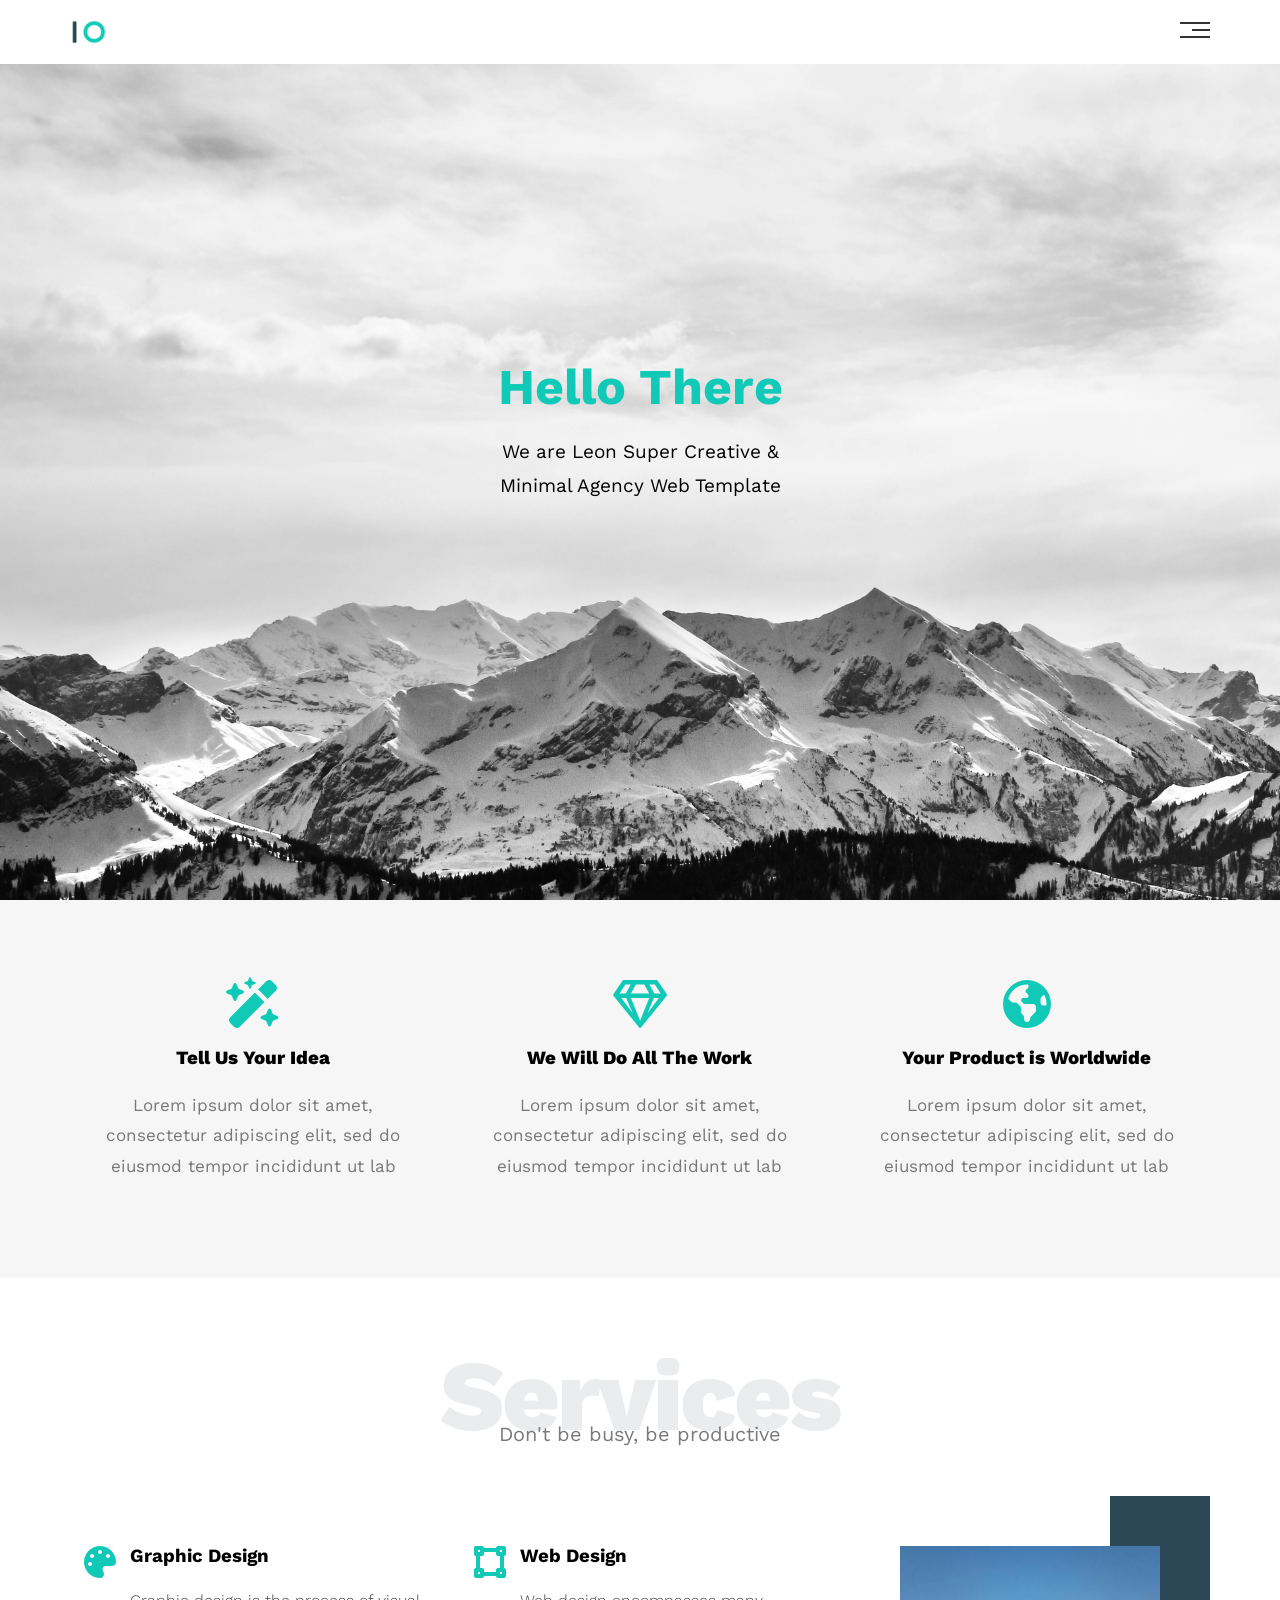
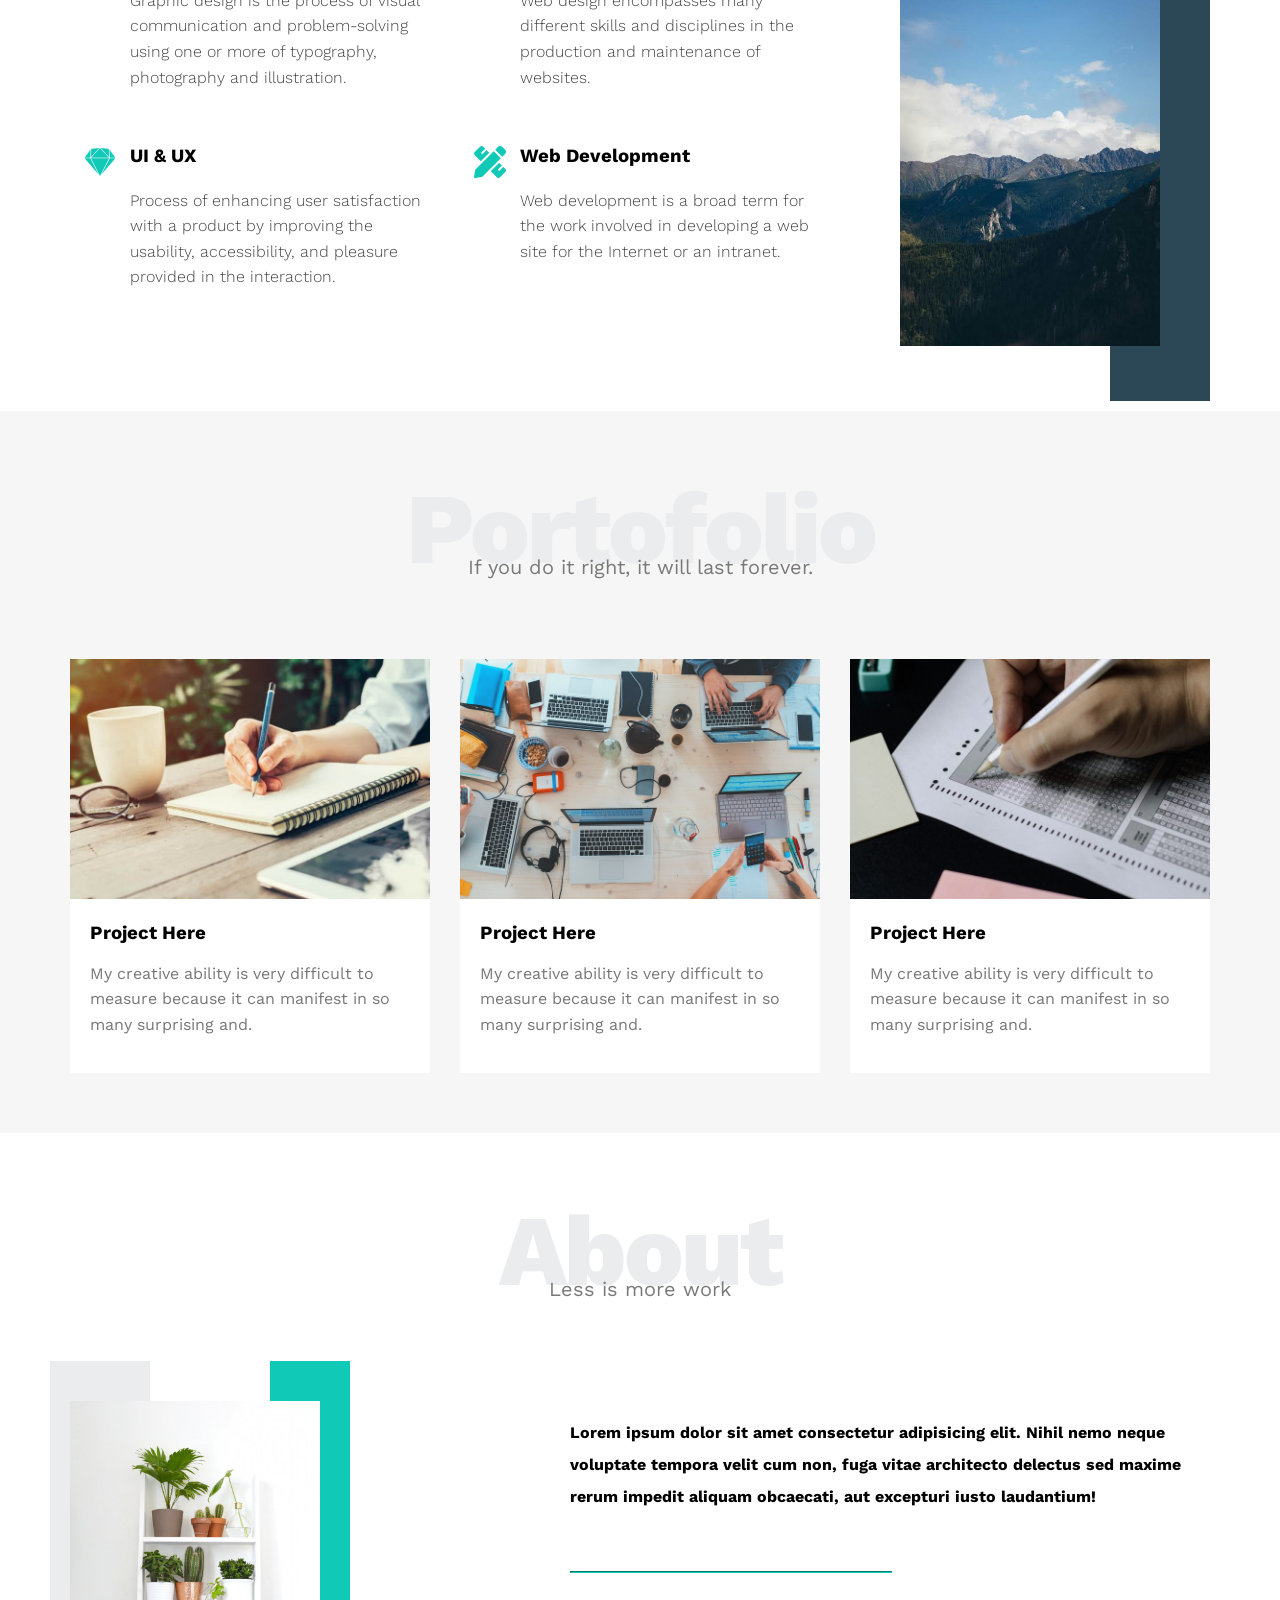
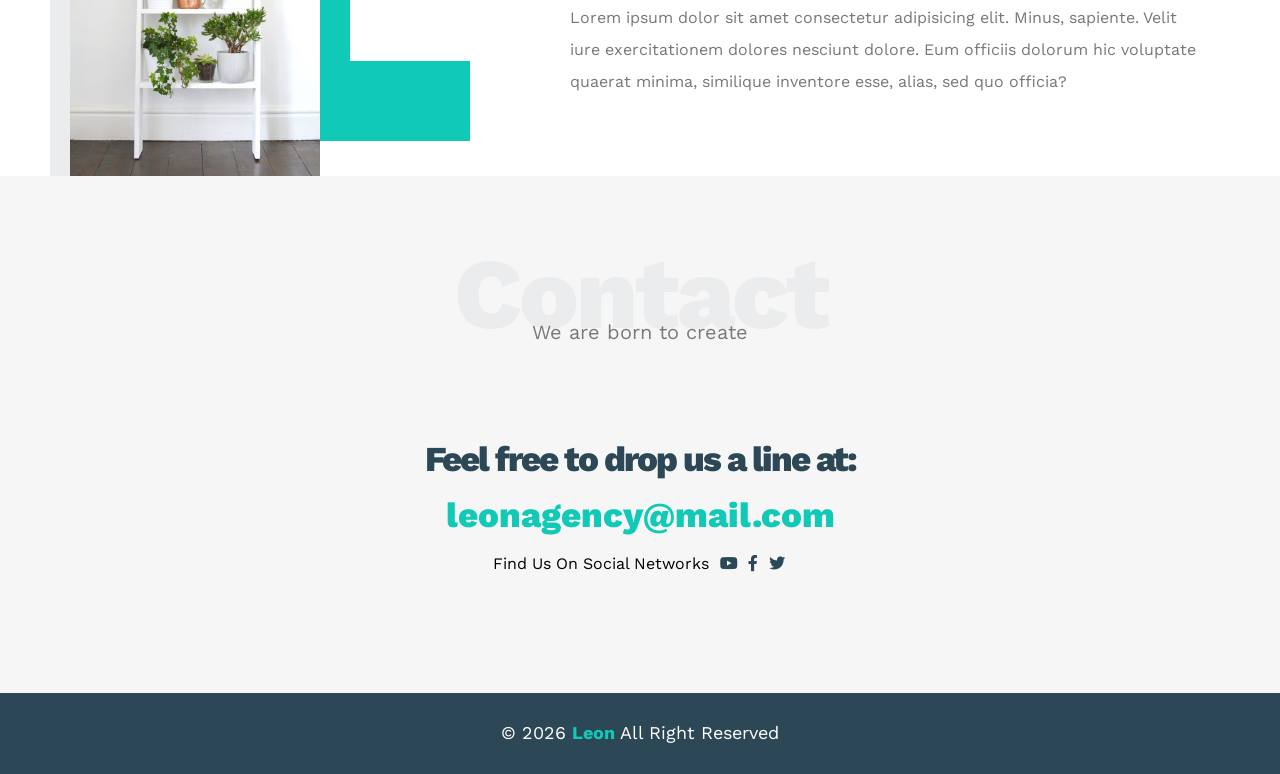
<file: index.html>
<!DOCTYPE html>
<html lang="en">
<head>
  <meta charset="UTF-8">
  <meta name="viewport" content="width=device-width, initial-scale=1.0">
  <meta http-equiv="X-UA-Compatible" content="ie=edge">
  <title>Leon Template One</title>
  <link rel="stylesheet" 
  href="css/normalize.css">
  <link rel="stylesheet" 
  href="css/master.css">
  <link rel="preconnect" href="https://fonts.googleapis.com">
<link rel="preconnect" href="https://fonts.gstatic.com" crossorigin>
<link href="https://fonts.googleapis.com/css2?family=Work+Sans:ital,wght@0,100..900;1,100..900&display=swap" rel="stylesheet">
<link rel="stylesheet" 
href="css/all.min.css">
<link rel="stylesheet" href="https://cdnjs.cloudflare.com/ajax/libs/font-awesome/5.15.4/css/all.min.css">

</head>
<body>
  <div class="header">
    <div class="container">
      <img class="logo"src="images2/logo.png" alt="">
      <div class="links">
        <span class="icon">
          <span></span>
          <span></span>
          <span></span>
        </span>
        <ul>
        <li>
        <a href="#services">Services</a>
        </li>
          <li>
      <a href="#portofolio">Portofolio</a>
          </li>
        <li><a href="#about">About</a>
        </li>
          </li>
        <li><a href="#contact">Contact</a>
        </li>
        </ul>
      </div>
    </div>
    </div>
    <div class="landing">
      <div class="intro-text">
        <h1>Hello There</h1> 
        <p>We are Leon Super Creative & Minimal Agency Web Template</p>
      </div>
    </div>
    <div class="features">
      <div class="container">
        <div class="feat">
        <i class="fa-solid fa-wand-magic-sparkles fa-3x"></i>
        <h3>Tell Us Your Idea</h3>
        <p>Lorem ipsum dolor sit amet, consectetur adipiscing elit, sed do eiusmod tempor incididunt ut lab</p>
        </div>
        <div class="feat">
       <i class="gem-icon far fa-gem fa-3x"></i>
        <h3>We Will Do All The Work</h3>
        <p>Lorem ipsum dolor sit amet, consectetur adipiscing elit, sed do eiusmod tempor incididunt ut lab</p>
        </div>
        <div class="feat">
        <i class="fa-solid fa-earth-americas fa-3x"></i>
        <h3>Your Product is Worldwide</h3>
        <p>Lorem ipsum dolor sit amet, consectetur adipiscing elit, sed do eiusmod tempor incididunt ut lab</p>
        </div>
      </div>
    </div>
    <div class="services" id="services">
      <div class="container">
        <h2 class="special-heading">Services</h2>
      <p>Don't be busy, be productive</p>
      <div class="services-content">
      <div class="col">
        <div class="srv">
      <i class="fa-solid fa-palette fa-2x"></i>
         <div class="text">
           <h3>Graphic Design</h3>
           <p>Graphic design is the process of visual communication and problem-solving using one or more of typography, photography and illustration.</p>
         </div>
        </div>
        <div class="srv">
 <i class="fab fa-sketch fa-2x"></i>
         <div class="text">
           <h3>UI & UX</h3>
           <p>Process of enhancing user satisfaction with a product by improving the usability, accessibility, and pleasure provided in the interaction.</p>
         </div>
        </div>
      </div>
      <div class="col">
        <div class="srv">
      <i class="fas fa-vector-square fa-2x"></i>
         <div class="text">
           <h3>Web Design</h3>
           <p>Web design encompasses many different skills and disciplines in the production and maintenance of websites.</p>
         </div>
        </div>
        <div class="srv">
     <i class="fas fa-pencil-ruler fa-2x"></i>
         <div class="text">
           <h3>Web Development</h3>
           <p>Web development is a broad term for the work involved in developing a web site for the Internet or an intranet.</p>
         </div>
        </div>
      </div>
      <div class="col">
        <div class="image">
        <img src="images2/images (7).jpeg" alt="">
      </div>
      </div>
      </div>
      </div>
    </div>
    <div class="portofolio" id="portofolio">
      <div class="container">
        <h2 class="special-heading">Portofolio</h2>
      <p>If you do it right, it will last forever.</p>
      <div class="portofolio-content">
        <div class="card">
          <img src="images2/portfolio-1.jpg" alt="">
                 <div class="info">
          <h3>Project Here</h3>
          <p>My creative ability is very difficult to measure because it can manifest in so many surprising and.</p>
        </div>
 
        </div>
        <div class="card">
          <img src="images2/portfolio-2.jpg" alt="">
           <div class="info">
          <h3>Project Here</h3>
          <p>My creative ability is very difficult to measure because it can manifest in so many surprising and.</p>
        </div>
       
        </div>
        <div class="card">
          <img src="images2/portfolio-3.jpg" alt="">
           <div class="info">
          <h3>Project Here</h3>
          <p>My creative ability is very difficult to measure because it can manifest in so many surprising and.</p>
        </div>
       
        </div>
      </div>
      </div>
    </div>
    <div class="about" id="about">
      <div class="container">
        <h2 class="special-heading">About</h2>
      <p>Less is more work</p>
      <div class="about-content">
        <div class="image">
          <img src="images2/about.jpg" alt="">
        </div>
        <div class="text">
          <p>Lorem ipsum dolor sit amet consectetur adipisicing elit. Nihil nemo neque voluptate tempora velit cum non, fuga vitae architecto delectus sed maxime rerum impedit aliquam obcaecati, aut excepturi iusto laudantium!</p>
          <hr>
          <p>Lorem ipsum dolor sit amet consectetur adipisicing elit. Minus, sapiente. Velit iure exercitationem dolores nesciunt dolore. Eum officiis dolorum hic voluptate quaerat minima, similique inventore esse, alias, sed quo officia?</p>
        </div>
      </div>
      </div>
    </div>
    <div class="contact" id="contact">
      <div class="container">
      <h2 class="special-heading">Contact</h2>
      <p>We are born to create</p>
      <div class="info">
        <p class="label">Feel free to drop us a line at:</p>
 <a href="mailto:leonagency@gmail.com?subject=Contact" class="link">leonagency@mail.com</a>
      <div class="social">
        Find Us On Social Networks
<i class="fab fa-youtube"></i>
<i class="fab fa-facebook-f"></i>
<i class="fab fa-twitter"></i>
      </div>
      </div>
      </div>
    </div>
    <div class="footer">
      &copy; 2026 <span>Leon</span> All Right Reserved
    </div>
</body>
</html>
</file>
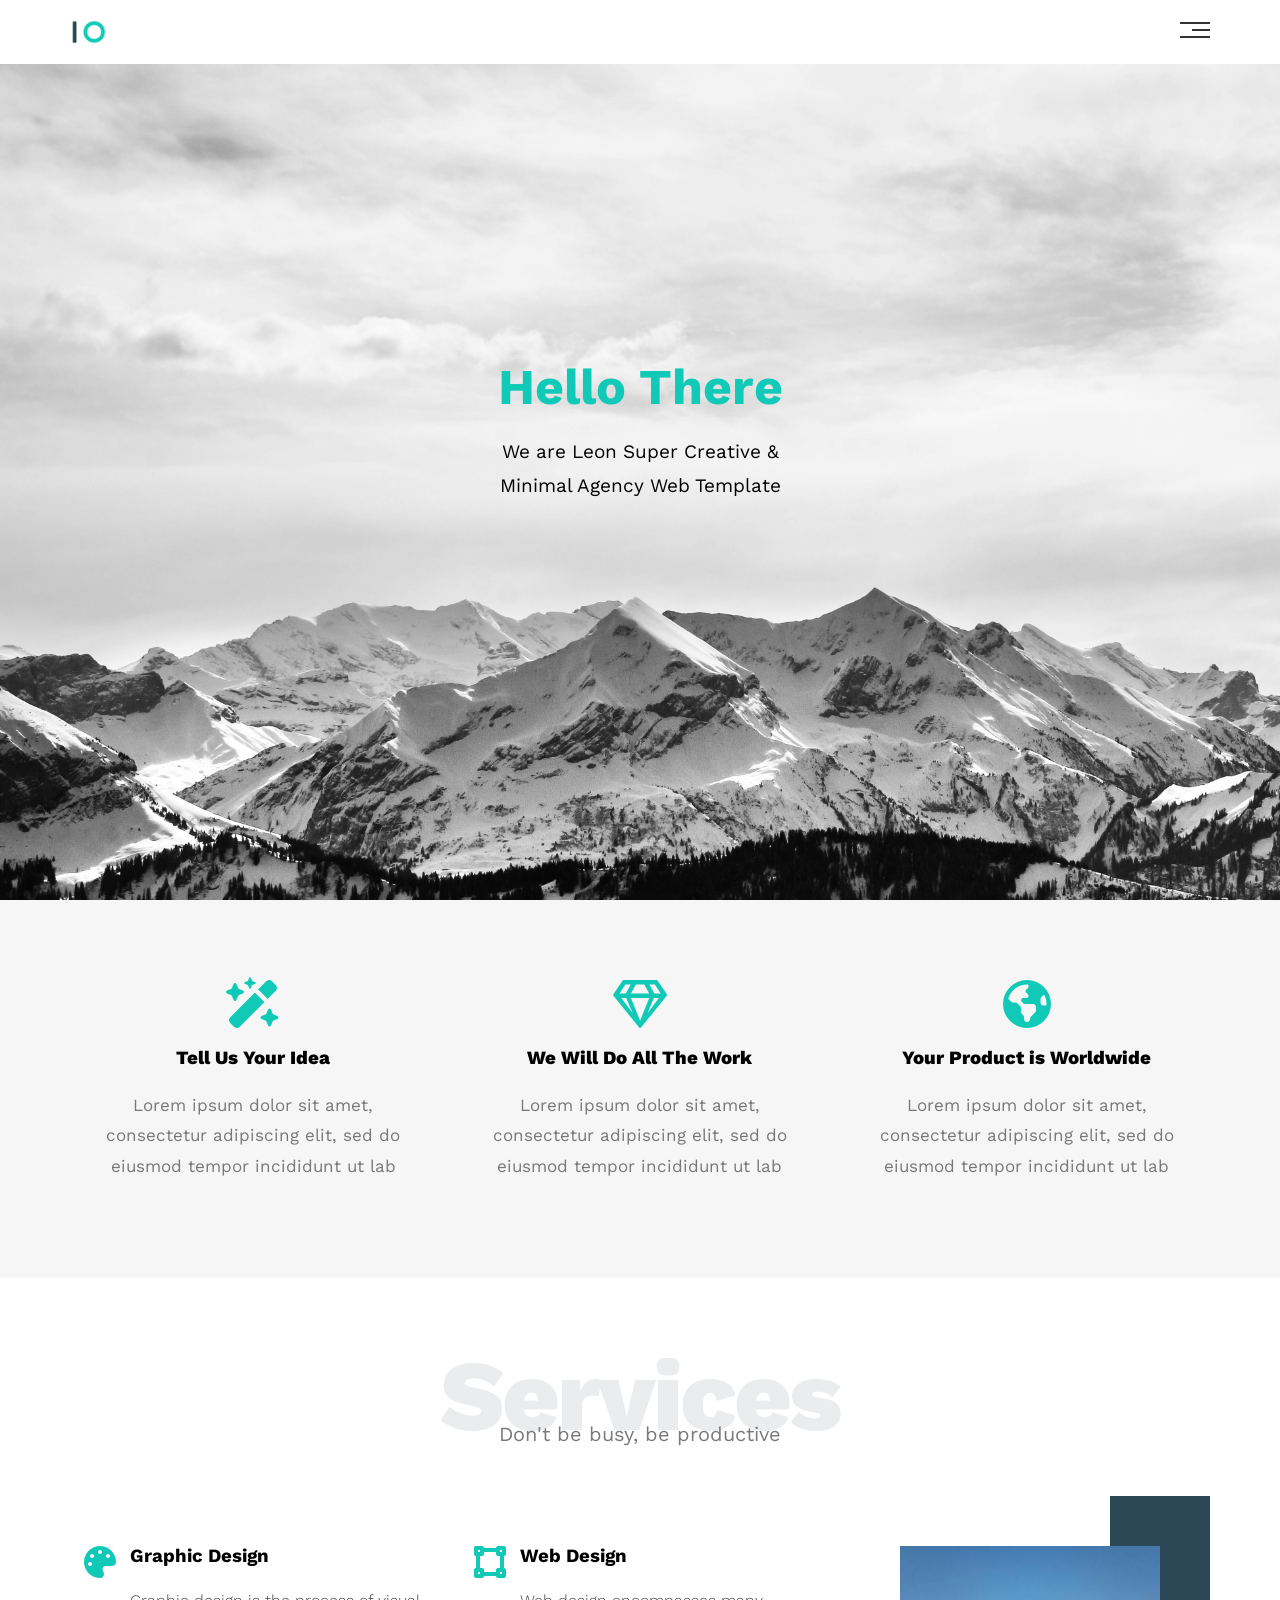
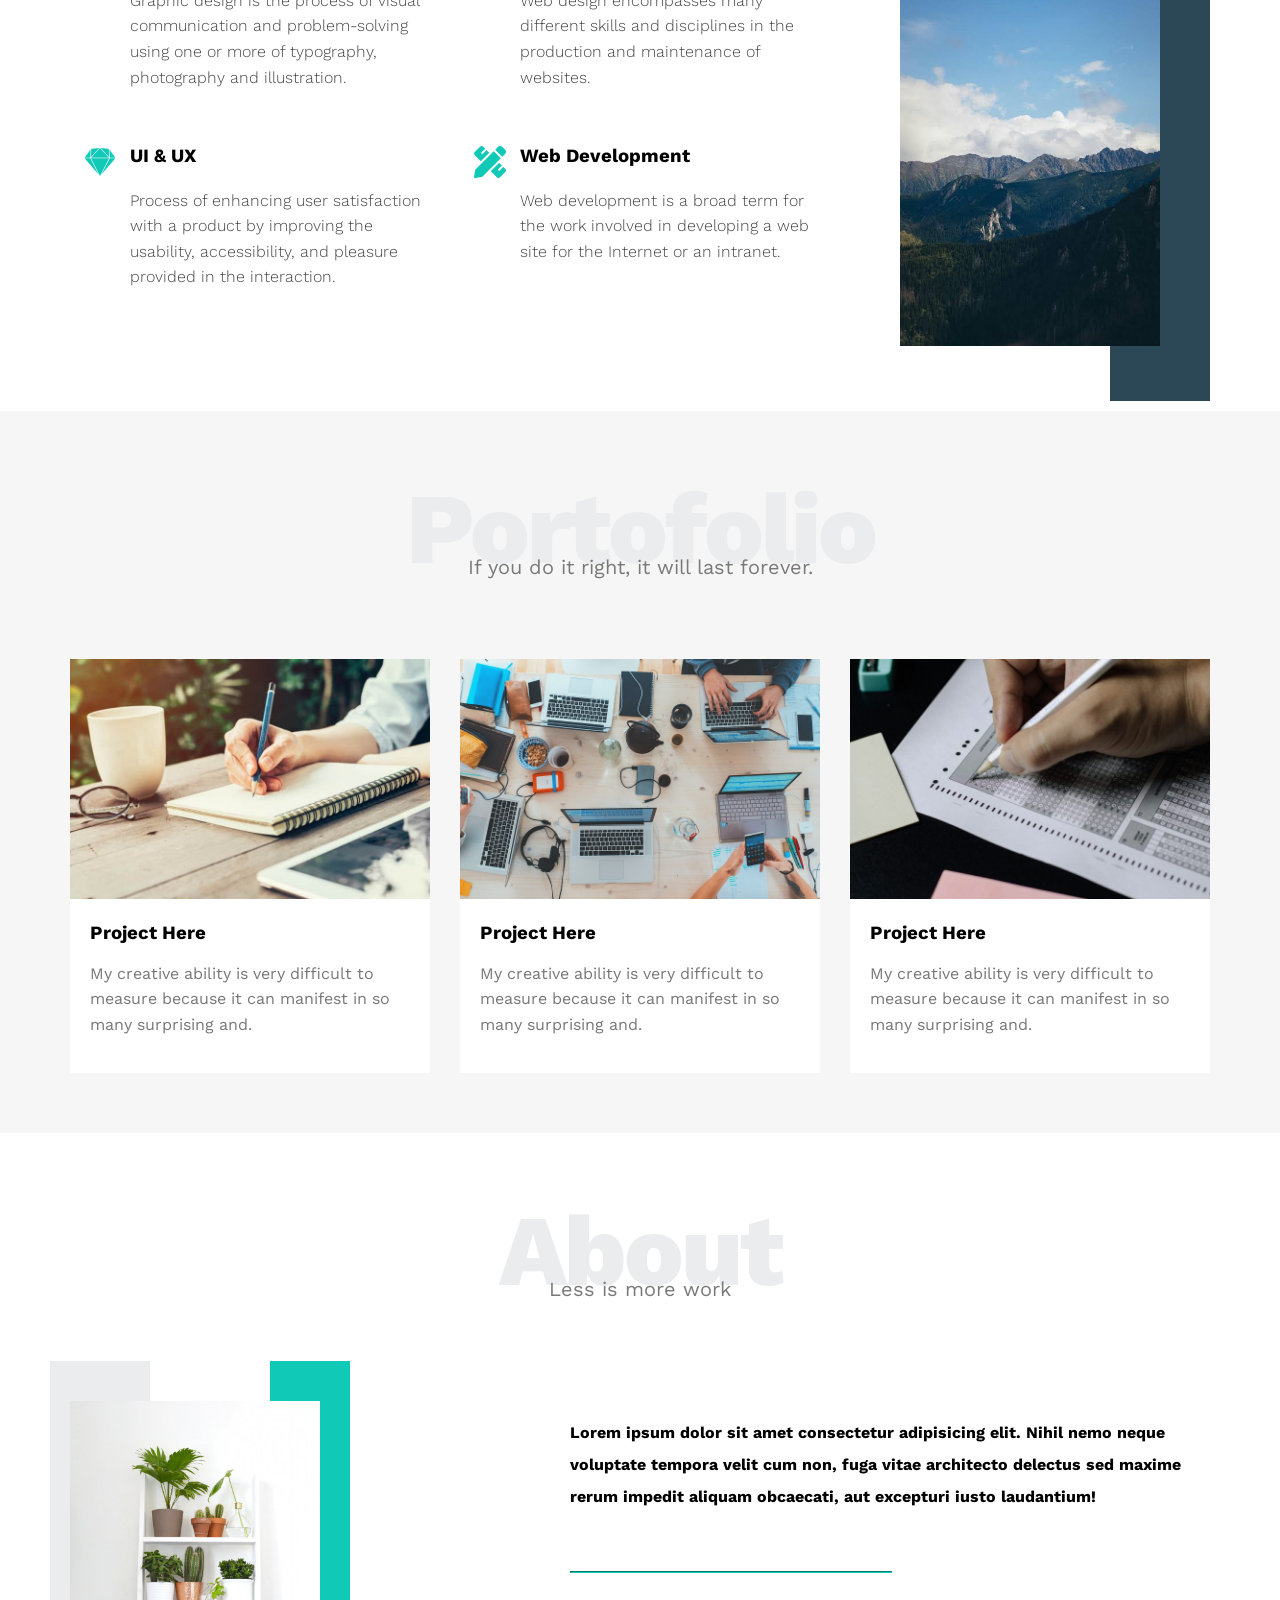
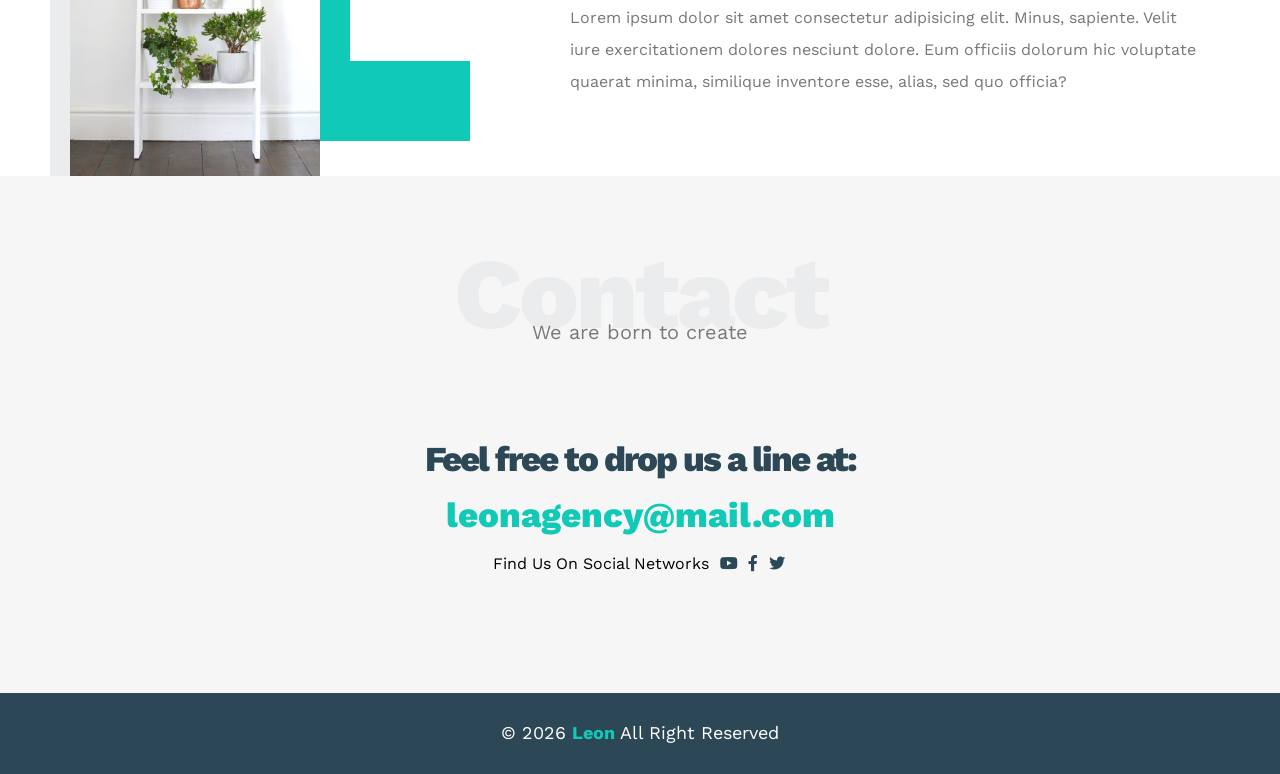
<file: index12.html>
<!DOCTYPE html>
<html lang="en">
<head>
  <meta charset="UTF-8">
  <meta name="viewport" content="width=device-width, initial-scale=1.0">
  <meta http-equiv="X-UA-Compatible" content="ie=edge">
  <title>Leon Template One</title>
  <link rel="stylesheet" 
  href="css/normalize.css">
  <link rel="stylesheet" 
  href="css/master.css">
  <link rel="preconnect" href="https://fonts.googleapis.com">
<link rel="preconnect" href="https://fonts.gstatic.com" crossorigin>
<link href="https://fonts.googleapis.com/css2?family=Work+Sans:ital,wght@0,100..900;1,100..900&display=swap" rel="stylesheet">
<link rel="stylesheet" 
href="css/all.min.css">
<link rel="stylesheet" href="https://cdnjs.cloudflare.com/ajax/libs/font-awesome/5.15.4/css/all.min.css">

</head>
<body>
  <div class="header">
    <div class="container">
      <img class="logo"src="images2/logo.png" alt="">
      <div class="links">
        <span class="icon">
          <span></span>
          <span></span>
          <span></span>
        </span>
        <ul>
        <li>
        <a href="#services">Services</a>
        </li>
          <li>
      <a href="#portofolio">Portofolio</a>
          </li>
        <li><a href="#about">About</a>
        </li>
          </li>
        <li><a href="#contact">Contact</a>
        </li>
        </ul>
      </div>
    </div>
    </div>
    <div class="landing">
      <div class="intro-text">
        <h1>Hello There</h1> 
        <p>We are Leon Super Creative & Minimal Agency Web Template</p>
      </div>
    </div>
    <div class="features">
      <div class="container">
        <div class="feat">
        <i class="fa-solid fa-wand-magic-sparkles fa-3x"></i>
        <h3>Tell Us Your Idea</h3>
        <p>Lorem ipsum dolor sit amet, consectetur adipiscing elit, sed do eiusmod tempor incididunt ut lab</p>
        </div>
        <div class="feat">
       <i class="gem-icon far fa-gem fa-3x"></i>
        <h3>We Will Do All The Work</h3>
        <p>Lorem ipsum dolor sit amet, consectetur adipiscing elit, sed do eiusmod tempor incididunt ut lab</p>
        </div>
        <div class="feat">
        <i class="fa-solid fa-earth-americas fa-3x"></i>
        <h3>Your Product is Worldwide</h3>
        <p>Lorem ipsum dolor sit amet, consectetur adipiscing elit, sed do eiusmod tempor incididunt ut lab</p>
        </div>
      </div>
    </div>
    <div class="services" id="services">
      <div class="container">
        <h2 class="special-heading">Services</h2>
      <p>Don't be busy, be productive</p>
      <div class="services-content">
      <div class="col">
        <div class="srv">
      <i class="fa-solid fa-palette fa-2x"></i>
         <div class="text">
           <h3>Graphic Design</h3>
           <p>Graphic design is the process of visual communication and problem-solving using one or more of typography, photography and illustration.</p>
         </div>
        </div>
        <div class="srv">
 <i class="fab fa-sketch fa-2x"></i>
         <div class="text">
           <h3>UI & UX</h3>
           <p>Process of enhancing user satisfaction with a product by improving the usability, accessibility, and pleasure provided in the interaction.</p>
         </div>
        </div>
      </div>
      <div class="col">
        <div class="srv">
      <i class="fas fa-vector-square fa-2x"></i>
         <div class="text">
           <h3>Web Design</h3>
           <p>Web design encompasses many different skills and disciplines in the production and maintenance of websites.</p>
         </div>
        </div>
        <div class="srv">
     <i class="fas fa-pencil-ruler fa-2x"></i>
         <div class="text">
           <h3>Web Development</h3>
           <p>Web development is a broad term for the work involved in developing a web site for the Internet or an intranet.</p>
         </div>
        </div>
      </div>
      <div class="col">
        <div class="image">
        <img src="../images2/images (7).jpeg" alt="">
      </div>
      </div>
      </div>
      </div>
    </div>
    <div class="portofolio" id="portofolio">
      <div class="container">
        <h2 class="special-heading">Portofolio</h2>
      <p>If you do it right, it will last forever.</p>
      <div class="portofolio-content">
        <div class="card">
          <img src="../images2/portfolio-1.jpg" alt="">
                 <div class="info">
          <h3>Project Here</h3>
          <p>My creative ability is very difficult to measure because it can manifest in so many surprising and.</p>
        </div>
 
        </div>
        <div class="card">
          <img src="../images2/portfolio-2.jpg" alt="">
           <div class="info">
          <h3>Project Here</h3>
          <p>My creative ability is very difficult to measure because it can manifest in so many surprising and.</p>
        </div>
       
        </div>
        <div class="card">
          <img src="../images2/portfolio-3.jpg" alt="">
           <div class="info">
          <h3>Project Here</h3>
          <p>My creative ability is very difficult to measure because it can manifest in so many surprising and.</p>
        </div>
       
        </div>
      </div>
      </div>
    </div>
    <div class="about" id="about">
      <div class="container">
        <h2 class="special-heading">About</h2>
      <p>Less is more work</p>
      <div class="about-content">
        <div class="image">
          <img src="../images2/about.jpg" alt="">
        </div>
        <div class="text">
          <p>Lorem ipsum dolor sit amet consectetur adipisicing elit. Nihil nemo neque voluptate tempora velit cum non, fuga vitae architecto delectus sed maxime rerum impedit aliquam obcaecati, aut excepturi iusto laudantium!</p>
          <hr>
          <p>Lorem ipsum dolor sit amet consectetur adipisicing elit. Minus, sapiente. Velit iure exercitationem dolores nesciunt dolore. Eum officiis dolorum hic voluptate quaerat minima, similique inventore esse, alias, sed quo officia?</p>
        </div>
      </div>
      </div>
    </div>
    <div class="contact" id="contact">
      <div class="container">
      <h2 class="special-heading">Contact</h2>
      <p>We are born to create</p>
      <div class="info">
        <p class="label">Feel free to drop us a line at:</p>
 <a href="mailto:leonagency@gmail.com?subject=Contact" class="link">leonagency@mail.com</a>
      <div class="social">
        Find Us On Social Networks
<i class="fab fa-youtube"></i>
<i class="fab fa-facebook-f"></i>
<i class="fab fa-twitter"></i>
      </div>
      </div>
      </div>
    </div>
    <div class="footer">
      &copy; 2026 <span>Leon</span> All Right Reserved
    </div>
</body>
</html>
</file>
<file: css/master.css>
html{
  scroll-behavior: smooth;
}
:root{
  --main-color: #10cab7;
  --secondary-color: #2c4755;
  --section-padding: 60px;
  --section-background: #f6f6f6;
}
*{
  -moz-box-sizing: border-box;
  -webkit-box-sizing: border-box;
  box-sizing: border-box;
}
body{
  font-family: "Work Sans" ,Sans-Serif;
}

.container{
  padding-left: 15px; 
  padding-right: 15px;
  margin-right: auto; 
  margin-left: auto;
}
@media (min-width: 768px){
  .container{
    width: 750px;
  }
}
@media (min-width: 992px){
  .container{
    width: 970px;
  }
}
@media (min-width: 1200px){
  .container{
    width: 1170px;
  }
}

.header{
  padding: 20px;
}

.header .container{
  display: flex;
  justify-content: space-between; 
  align-items: center;
}
.header .logo{
  width: 60px;
}
.header  .links{
  position: relative;
}
.header .links:hover .icon span:nth-child(2){
  width: 100%;
}
.header .links .icon{
  width: 30px;
  display: flex;
  flex-wrap: wrap;
  justify-content: flex-end;
}
.header .links .icon span{
  margin-bottom: 5px;
  background-color: #333;
  height: 2px;
}
.header .links .icon span:first-child{
  width: 100%;
}
.header .links .icon span:nth-child(2){
  width: 60%;
   transition: 0.3s;
}
.header .links .icon span:last-child{
  width: 100%;
}
.header .links ul{
  list-style: none;
  padding: 0;
  margin: 0;
  position: absolute;
   right: 0;
   top: calc(100% + 15px);
   background-color: #f6f6f6; 
   min-width: 200px;
   display: none;
}
.header .links:hover ul{
  display: block;
}
.header .links ul:before{
  content:"";
  border-style: solid;
  border-width: 10px;
  border-color:  transparent transparent
  #f6f6f6 transparent;
  position: absolute;
  right: 5px;
  top: -20px;
}
.header .links ul li a{
  display: block;
  text-decoration: none;
  padding: 15px; 
  color: #333;
  transition: .3s;
  cursor: ;
}
.header .links ul li a:hover{
  padding-left: 25px;
}
.header .links ul li:not(:last-child) a{ 
  border-bottom: 1px solid #ddd;
}
.landing {
    background-image: url('../images2/pexels-pixabay-355770.jpg');
    background-size: cover;
    height: calc(100vh - 64px);
    z-index: -1;
   position: relative;
}
.landing .intro-text{
  position: absolute;
  top: 45%;
  left: 50%;
  transform: translate(-50%, -50%);
  text-align: center;
   width: 320px; 
   max-width: 100%;
}
.landing .intro-text h1{
  margin: 0;
  color: var(--main-color);
  font-weight: bold;
  font-size: 50px;
 
  
}
.landing .intro-text p{
  font-size: 19px; 
  line-height: 1.8;
}
.features{
  padding-bottom: var(--section-padding);
  padding-top: var(--section-padding);
  background-color: var(--section-background);
}
.features .container{
  display: grid;
  grid-template-columns: 
  repeat(auto-fill, minmax(300px, 1fr));
  grid-gap: 20px;
}
.features .feat{
  padding: 20px;
  text-align: center;
}
.features .feat i{
  color: var(--main-color);
 
}
.features .feat h3{
  font-weight: 800;
   margin: 20px 0;
}
.features .feat p{
  color: #777;
  line-height: 1.8;
  font-size: 17px;
}
.services{
   padding-bottom: var(--section-padding);
  padding-top: var(--section-padding);
}
.special-heading{
  font-size: 100px;
  letter-spacing: -3px; 
  color: #ebeced;
  margin: 0;
  text-align: center;
  font-weight: 800;
}
.special-heading + p{
  margin: -30px 0 0;
  color: #797979;
  text-align: center;
  font-size: 20px;
}
@media (max-width: 767px){
  .special-heading{
    font-size: 60px;
  }
  .special-heading + p{
  margin: -20px 0 ;
}
}
.services .services-content{
  margin-top: 100px;
  display: grid;
  grid-template-columns: 
  repeat(auto-fill, minmax(300px, 1fr));
  grid-gap: 30px;
}
.services .services-content .col img{
  width: 70%;
  height: 400px;
  
}
.services .services-content .srv{
  display: flex;
  margin-bottom: 40px;
}
@media (max-width: 767px){
.services .services-content .srv{
  flex-direction: column;
  text-align: center;
  
}
.services .services-content .srv i{
  margin-left: auto;
  margin-right: auto;
}
}
.services .services-content .srv i{
  color: var(--main-color);
  flex-basis: 60px;
}
.services .services-content .srv .text{
  flex: 1;
}
.services .services-content .srv h3{
  margin: 0 0 20px;
}
.services .services-content .srv p{
  color: #444; 
  line-height: 1.6;
  font-weight: 300;
}
.services .services-content .image{
  text-align: center;
  position: relative;
}
.services .services-content .image img{
  width: 260px;
}
 .services-content .image::before{
  content: '';
  position: absolute;
  height: calc(100% + 100px);
  width: 100px;
  right: 0;
  top: -50px; 
  background-color: var(--secondary-color);
  z-index: -1;
}
@media (max-width:1199px){
   .services-content .image{
     display: none;
   }
}
.portofolio{
  padding-bottom: var(--section-padding);
  padding-top: var(--section-padding);
  background-color: var(--section-background);
}
.portofolio .portofolio-content{
  display: grid;
  grid-template-columns: 
  repeat(auto-fill, minmax(300px, 1fr));
  margin-top: 80px;
  grid-gap: 30px;
}
 .portofolio-content .card{
   background-color: white;
 }
 .portofolio-content .card img{
   max-width: 100%;
 }
 .portofolio-content .info{
   background-color: white;
   padding: 20px;
 }
 .portofolio-content .info h3{
   margin: 0;
 }
 .portofolio-content .info p{
   line-height: 1.6;
   color: #777;
 }
 .about{
   padding-top: var(--section-padding);
 padding-bottom: calc
 (var(--section-padding) + 60px);
 }
 .about .about-content{
   margin-top: 100px;
   display: flex;
   flex-wrap: wrap;
   justify-content: space-between;
 }
 @media (max-width: 991px){
   .about .about-content{
     flex-direction: column;
     text-align: center;
   }
 }
  .about .about-content .image{
    position: relative;
    width: 250px; 
    height: 375px;
  }
 .about .about-content .image img{
    max-width: 100%;
   }
   @media (max-width: 991px){
     .about .about-content .image {
       margin: 0 auto 80px;
     }
   }
  .about .about-content .image::before{
    content: '';
    position: absolute;
    height: calc(100% + 80px);
    width: 100px;
    background-color: #ebeced;
    top: -40px; 
    left: -20px;
    z-index: -1;
  }
  .about .about-content .image::after{
    content: "";
    position: absolute;
    height: 300px;
    width: 120px;
    top: -40px;
    right: -150px;
    border-left:
    80px solid var(--main-color);
    border-bottom: 
    80px solid var(--main-color);
    z-index: -1;
  }
  @media (max-width: 991px){
    .about .about-content .image::before,
    .about .about-content .image::after{
      display: none;
    }
  }
  .about .about-content .text{
    flex-basis: calc(100% - 500px);
  }
  .about .about-content .text 
  p:first-of-type{
    font-weight: bold;
    line-height: 2;
    margin-bottom: 50px;
  }
  
  .about .about-content .text hr{
    border-color: var(--main-color);
    width: 50%;
    display: inline-block;
  }
  .about .about-content .text 
  p:last-of-type{
    line-height: 2;
    color: #777;
  }
  .contact{
     padding-bottom: var(--section-padding);
  padding-top: var(--section-padding);
  background-color: var(--section-background);
  }
  .contact .info{
     padding-bottom: var(--section-padding);
  padding-top: var(--section-padding);
  text-align: center;
  }
  .contact .info .label{
    font-size: 35px;
    color: var(--secondary-color);
    letter-spacing: -2px;
    font-weight: 800;
    margin-bottom: 15px;
  }
  .contact .info .link{
    display: block;
    color: var(--main-color);
    font-size: 35px;
    text-decoration: none;
    font-weight: 800;
  }
 @media (max-width: 767px){
   .contact .info .link,
   .contact .info .label{
     font-size: 25px;
   }
 }
  .contact .info .social{
    display: flex;
    justify-content: center;
    margin-top: 20px;
    font-size: 16px;
  }
  .contact .info .social i{
    margin-left: 4px;
    color: var(--secondary-color);
  }
  .contact .info .social 
  i:first-of-type{ 
    margin-left: 10px;
  }
  .footer{
    background-color: var(--secondary-color);
    color: white;
    text-align: center;
    font-size: 18px; 
    padding: 30px 10px;
  }
  .footer span{
    color: var(--main-color);
    font-weight: bold;
  }
</file>
